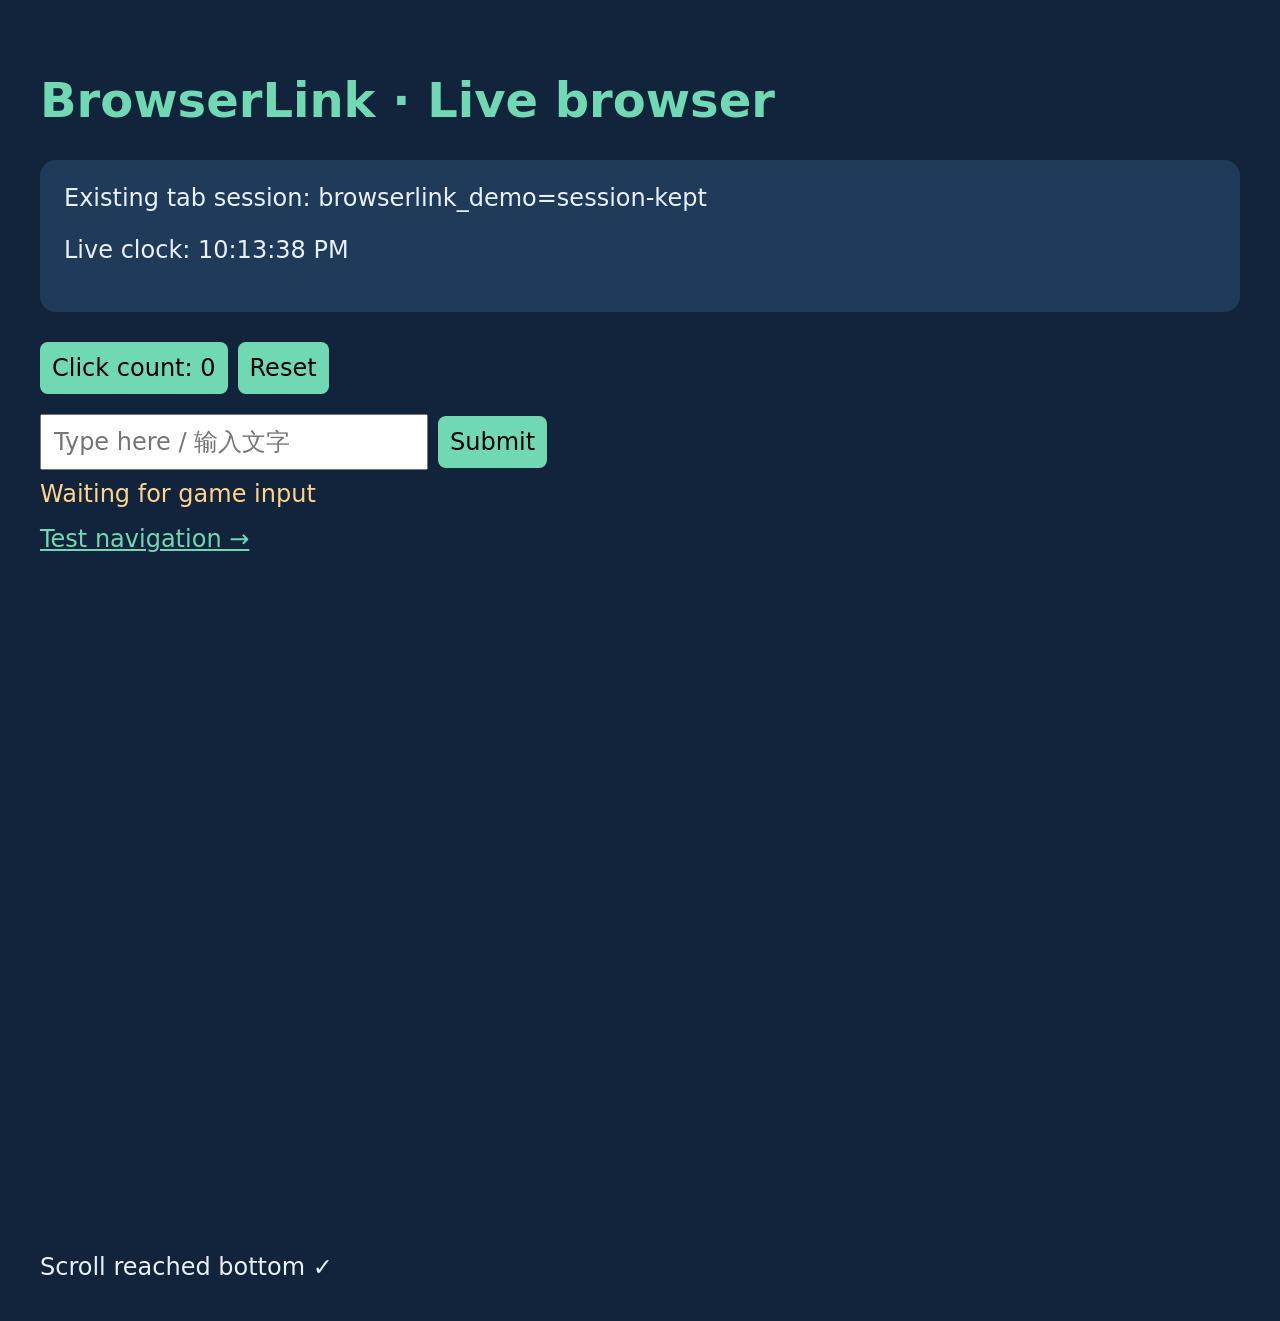
<file: test-site/index.html>
<!doctype html><meta charset="utf-8"><title>BrowserLink interaction test</title>
<style>body{font:24px system-ui;background:#11243b;color:#e8f1ff;margin:0;padding:40px}h1{color:#70d9b4}button,input{font:24px system-ui;padding:12px;margin:10px 10px 10px 0}button{background:#70d9b4;border:0;border-radius:8px}#output{min-height:45px;color:#ffd48a}.panel{background:#203b59;padding:24px;border-radius:16px;margin:20px 0}footer{margin-top:700px}</style>
<h1>BrowserLink · Live browser</h1><div class="panel"><div id="session"></div><p id="clock"></p></div>
<button id="counter">Click count: 0</button><button id="reset">Reset</button>
<div><input id="text" placeholder="Type here / 输入文字" size="25"><button id="submit">Submit</button></div>
<div id="output">Waiting for game input</div><a href="second.html" style="color:#70d9b4">Test navigation →</a>
<footer>Scroll reached bottom ✓</footer>
<script>
if(!document.cookie.includes('browserlink_demo='))document.cookie='browserlink_demo=session-kept; SameSite=Strict; path=/';
document.getElementById('session').textContent='Existing tab session: '+document.cookie;
let count=0;counter.onclick=()=>counter.textContent='Click count: '+(++count);reset.onclick=()=>{count=0;counter.textContent='Click count: 0';};
submit.onclick=()=>{output.textContent='Received: '+text.value;};
text.onkeydown=e=>{if(e.key==='Enter')submit.click();};
setInterval(()=>clock.textContent='Live clock: '+new Date().toLocaleTimeString(),250);
</script>
</file>
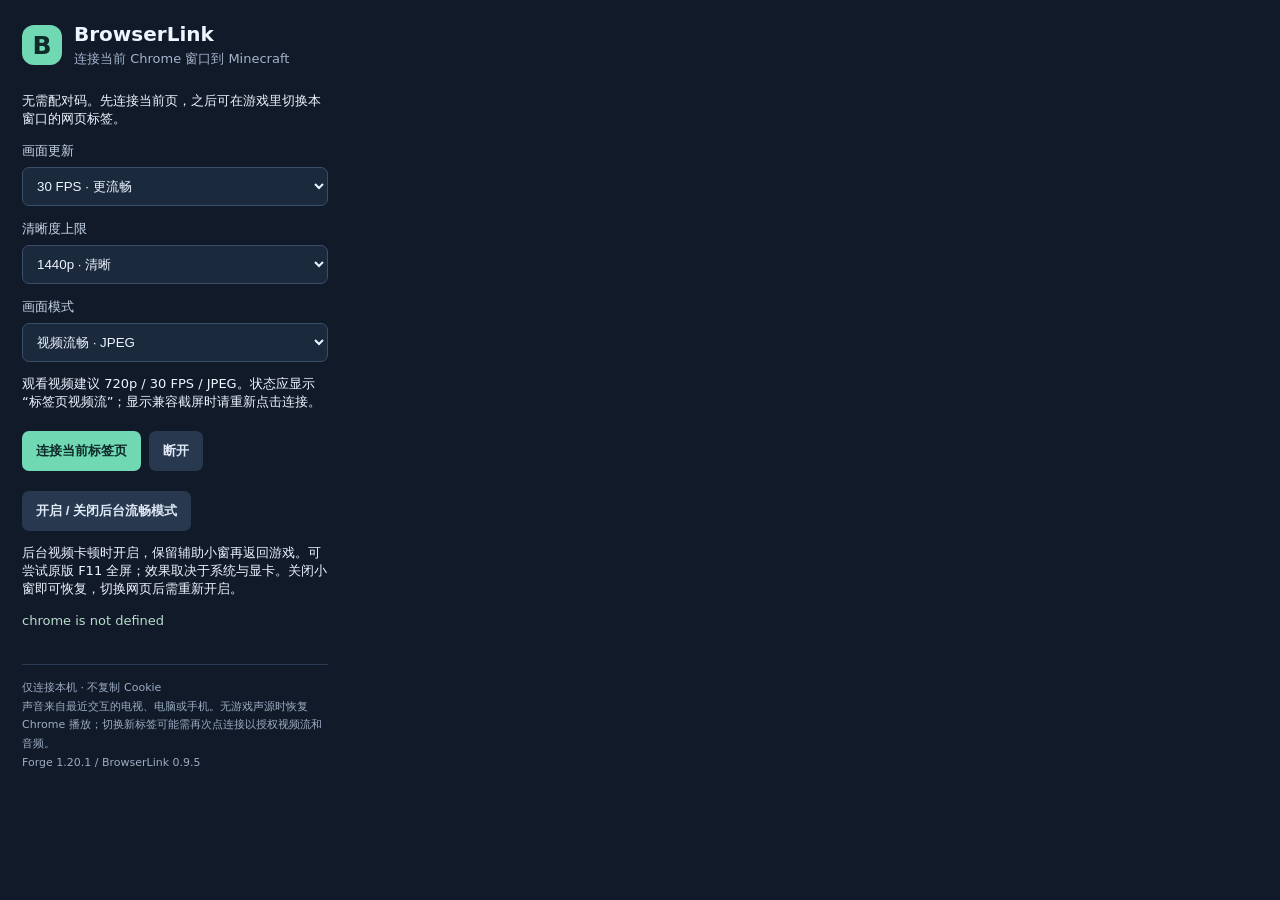
<file: extension/popup.html>
<!doctype html>
<html lang="zh-CN"><head><meta charset="utf-8"><title>BrowserLink</title>
<link rel="stylesheet" href="popup.css"></head><body>
<header><span class="mark">B</span><div><h1>BrowserLink</h1><p>连接当前 Chrome 窗口到 Minecraft</p></div></header>
<p>无需配对码。先连接当前页，之后可在游戏里切换本窗口的网页标签。</p>
<label for="fps">画面更新</label><select id="fps"><option value="10">10 FPS · 节省资源</option><option value="15">15 FPS</option><option value="20">20 FPS</option><option value="30" selected>30 FPS · 更流畅</option></select>
<label for="quality">清晰度上限</label><select id="quality"><option value="720">720p · 节省资源</option><option value="1080">1080p</option><option value="1440" selected>1440p · 清晰</option></select>
<label for="captureFormat">画面模式</label><select id="captureFormat"><option value="jpeg" selected>视频流畅 · JPEG</option><option value="png">文字无损 · PNG（开销更高）</option></select>
<p>观看视频建议 720p / 30 FPS / JPEG。状态应显示“标签页视频流”；显示兼容截屏时请重新点击连接。</p>
<div class="actions"><button id="connect">连接当前标签页</button><button id="stop" class="secondary">断开</button></div>
<div class="actions"><button id="keepalive" class="secondary">开启 / 关闭后台流畅模式</button></div>
<p>后台视频卡顿时开启，保留辅助小窗再返回游戏。可尝试原版 F11 全屏；效果取决于系统与显卡。关闭小窗即可恢复，切换网页后需重新开启。</p>
<p id="status" role="status">正在读取状态…</p>
<footer>仅连接本机 · 不复制 Cookie<br>声音来自最近交互的电视、电脑或手机。无游戏声源时恢复 Chrome 播放；切换新标签可能需再次点连接以授权视频流和音频。<br>Forge 1.20.1 / BrowserLink 0.9.5</footer>
<script src="popup.js"></script></body></html>
</file>
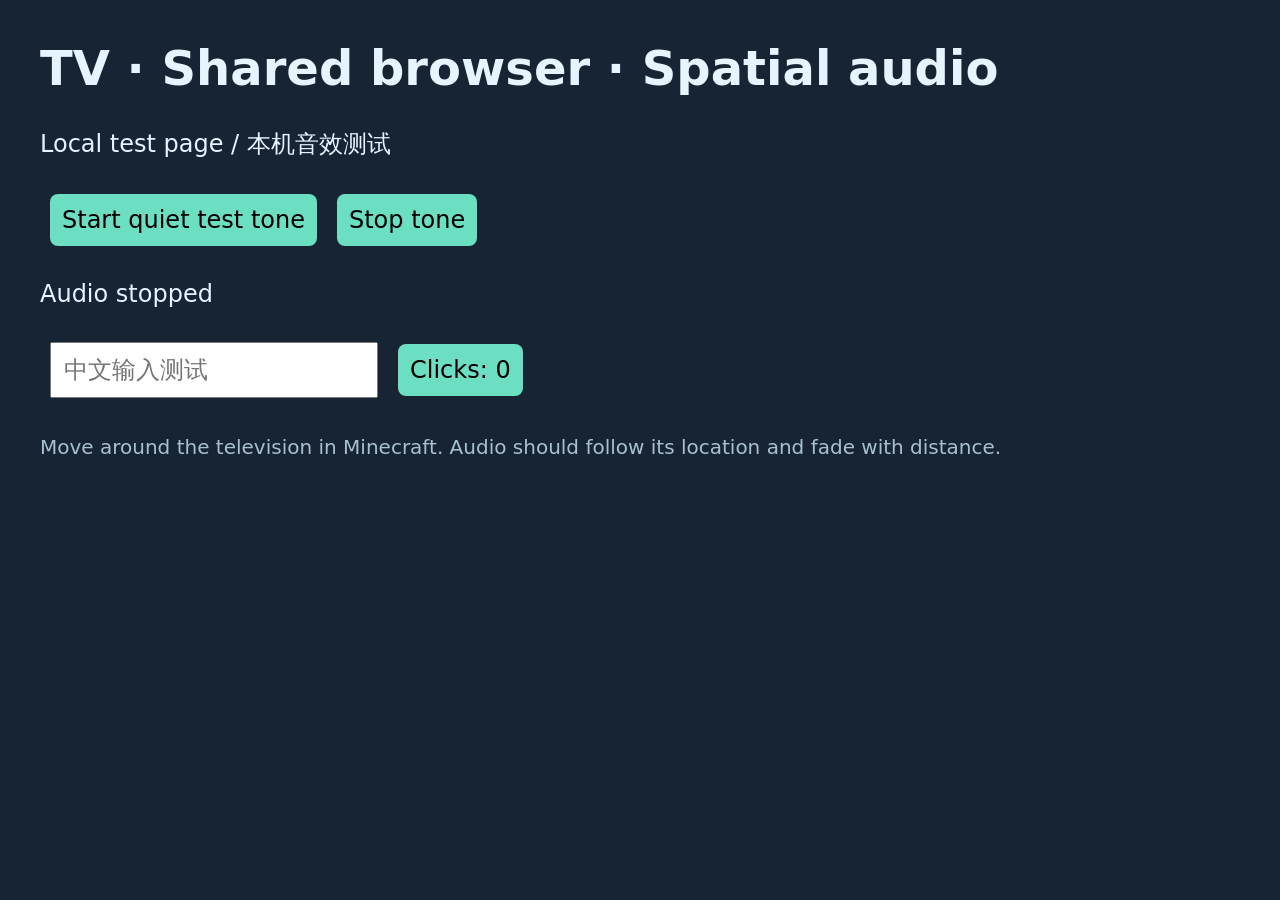
<file: test-site/audio.html>
<!doctype html><meta charset="utf-8"><title>BrowserLink TV + Audio QA</title>
<style>body{margin:40px;background:#162433;color:#e6f4ff;font:24px system-ui}button,input{font:inherit;padding:12px;margin:10px}button{background:#6cdec1;border:0;border-radius:8px}small{color:#a9c0d2}</style>
<h1>TV · Shared browser · Spatial audio</h1><p>Local test page / 本机音效测试</p>
<button id="tone">Start quiet test tone</button><button id="stop">Stop tone</button><p id="state">Audio stopped</p>
<input id="text" placeholder="中文输入测试"><button id="count">Clicks: 0</button>
<p><small>Move around the television in Minecraft. Audio should follow its location and fade with distance.</small></p>
<script>
let context,oscillator,gain,count=0;
document.querySelector('#tone').onclick=async()=>{
 if(context)await context.close();context=new AudioContext();oscillator=context.createOscillator();gain=context.createGain();gain.gain.value=.04;oscillator.frequency.value=440;oscillator.connect(gain).connect(context.destination);oscillator.start();document.querySelector('#state').textContent='440 Hz test tone active · low volume';
};
document.querySelector('#stop').onclick=()=>{context?.close();context=null;document.querySelector('#state').textContent='Audio stopped';};
document.querySelector('#count').onclick=e=>e.target.textContent='Clicks: '+(++count);
</script>
</file>
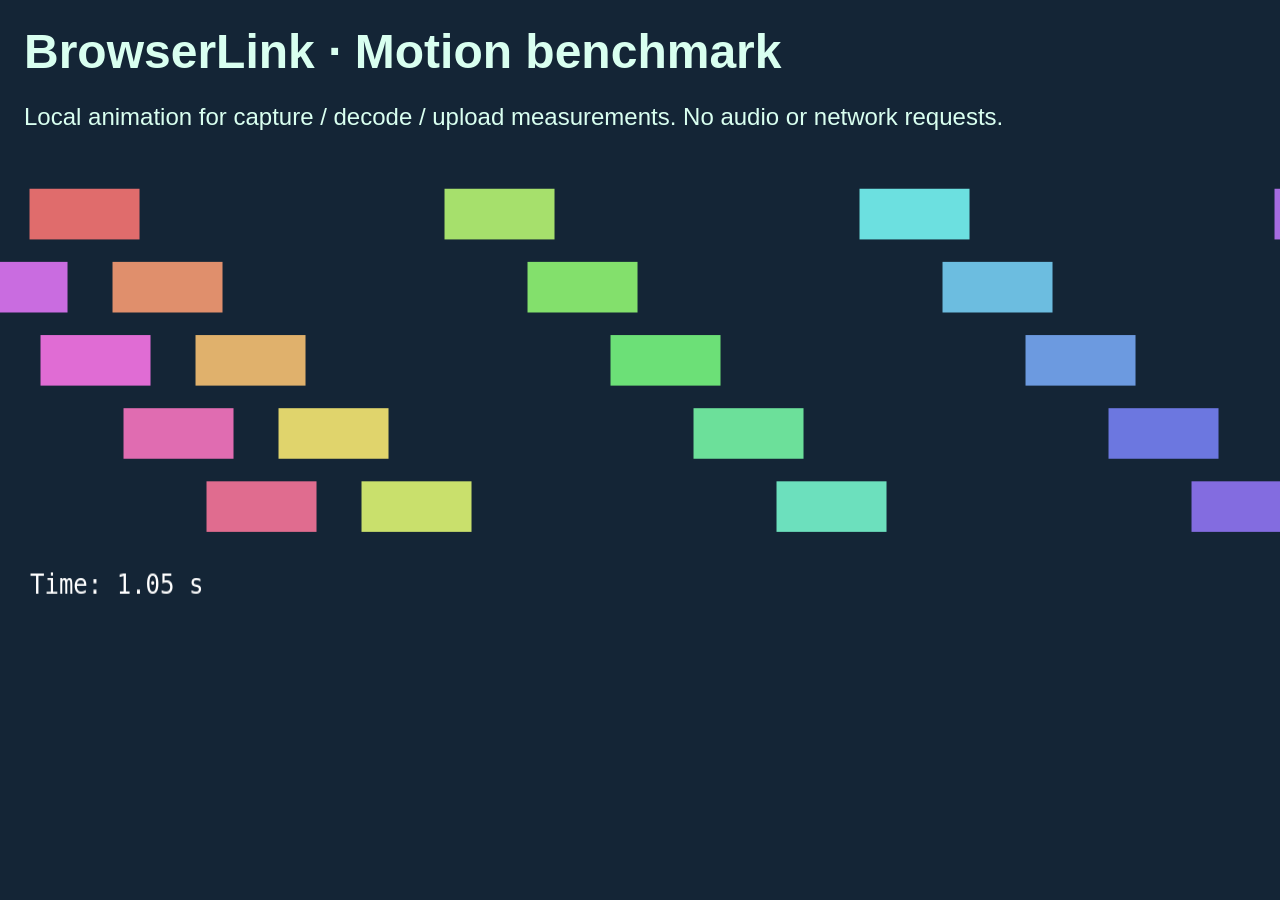
<file: test-site/motion.html>
<!doctype html><meta charset="utf-8"><title>BrowserLink motion benchmark</title>
<style>body{margin:0;background:#142536;color:#d9fff0;font:24px sans-serif}h1,p{margin:24px}canvas{width:100%;height:50vh}</style>
<h1>BrowserLink · Motion benchmark</h1><p>Local animation for capture / decode / upload measurements. No audio or network requests.</p>
<canvas width="1280" height="400"></canvas>
<script>
const c=document.querySelector('canvas'),g=c.getContext('2d');
function draw(t){g.fillStyle='#142536';g.fillRect(0,0,c.width,c.height);for(let i=0;i<20;i++){g.fillStyle=`hsl(${i*18},65%,65%)`;g.fillRect((t/7+i*83)%1400-120,30+(i%5)*65,110,45);}g.fillStyle='white';g.font='24px monospace';g.fillText('Time: '+(t/1000).toFixed(2)+' s',30,390);requestAnimationFrame(draw);}requestAnimationFrame(draw);
</script>
</file>
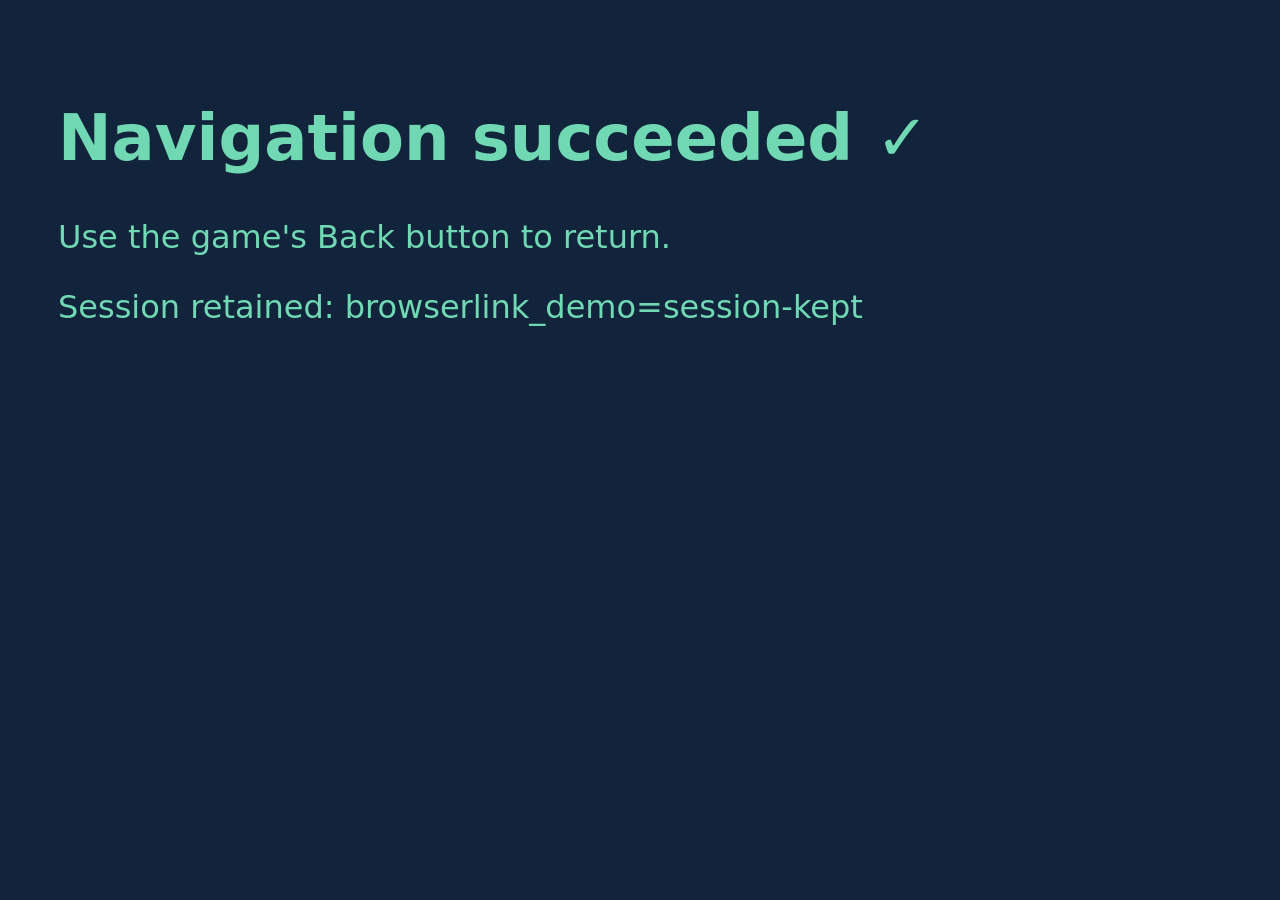
<file: test-site/second.html>
<!doctype html><meta charset="utf-8"><title>BrowserLink navigation test</title><body style="background:#11243b;color:#70d9b4;font:32px system-ui;padding:50px"><h1>Navigation succeeded ✓</h1><p>Use the game's Back button to return.</p><script>document.body.insertAdjacentHTML('beforeend','<p>Session retained: '+document.cookie+'</p>')</script></body>
</file>
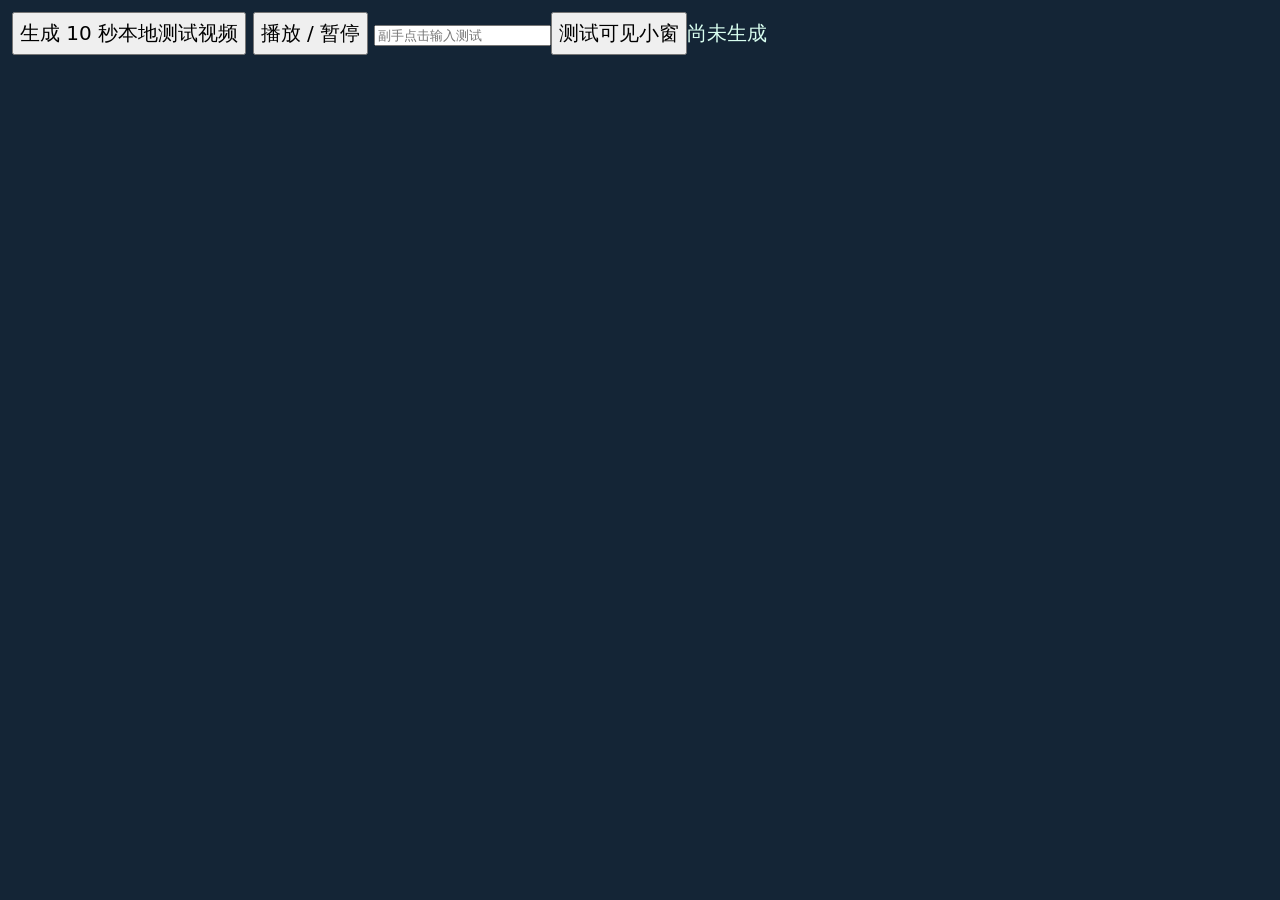
<file: test-site/video.html>
<!doctype html><meta charset="utf-8"><title>BrowserLink video QA</title>
<style>body{margin:0;background:#142536;color:#d9fff0;font:20px system-ui}header{padding:12px}button{font:inherit;padding:6px}video,canvas{width:100%;max-height:78vh;object-fit:contain}pre{margin:8px}</style>
<header><button id="make">生成 10 秒本地测试视频</button> <button id="play">播放 / 暂停</button> <input id="input" placeholder="副手点击输入测试"><button id="keepalive">测试可见小窗</button><span id="status">尚未生成</span></header>
<canvas width="1280" height="720"></canvas><video controls loop playsinline hidden></video><pre id="stats"></pre>
<script>
const c=document.querySelector('canvas'),g=c.getContext('2d'),v=document.querySelector('video'),s=document.querySelector('#status');let recording=false,started=0;
const hit=document.createElement('div');hit.style='position:fixed;bottom:0;left:0;background:#123;color:white;font:18px monospace;pointer-events:none';document.body.append(hit);
document.addEventListener('pointerdown',e=>{hit.textContent=`HIT ${e.target.id||e.target.tagName} x=${e.clientX} y=${e.clientY} viewport=${innerWidth}x${innerHeight} DPR=${devicePixelRatio}`;},true);
function draw(t){if(!recording)return;const n=(t-started)/1000;
g.fillStyle='#152536';g.fillRect(0,0,1280,720);
for(let y=0;y<18;y++)for(let x=0;x<32;x++){g.fillStyle=`hsl(${(x*9+y*17+n*40)%360} 65% ${30+25*Math.sin(x*.3+y*.2+n)}%)`;g.fillRect(x*40,y*40,40,40);}
g.fillStyle='#001b';g.fillRect(0,0,1280,100);g.fillStyle='white';g.font='bold 48px monospace';g.fillText('SOURCE '+n.toFixed(3)+' s',25,65);
for(let i=0;i<20;i++){g.fillStyle='white';g.beginPath();g.arc((n*150+i*89)%1400-60,160+(i%6)*85,18,0,7);g.fill();}
requestAnimationFrame(draw);}
document.querySelector('#make').onclick=async()=>{if(recording)return;recording=true;v.pause();v.hidden=true;c.hidden=false;s.textContent='生成中，请保持此窗口前台 10 秒';started=performance.now();requestAnimationFrame(draw);const stream=c.captureStream(30),chunks=[];const r=new MediaRecorder(stream,{mimeType:'video/webm;codecs=vp8',videoBitsPerSecond:6000000});r.ondataavailable=e=>{if(e.data.size)chunks.push(e.data)};r.onstop=()=>{recording=false;stream.getTracks().forEach(t=>t.stop());v.src=URL.createObjectURL(new Blob(chunks,{type:'video/webm'}));c.hidden=true;v.hidden=false;s.textContent='本地 WebM / VP8 / 1280×720 / 30 FPS 循环播放';v.play();};r.start();setTimeout(()=>r.stop(),10000);};
document.querySelector('#play').onclick=()=>v.paused?v.play():v.pause();
document.querySelector('#keepalive').onclick=async()=>{
 try{
  if(!window.documentPictureInPicture)throw Error('当前浏览器不支持文档画中画');
  if(documentPictureInPicture.window){documentPictureInPicture.window.close();return;}
  const pip=await documentPictureInPicture.requestWindow({width:180,height:80,disallowReturnToOpener:true});
  pip.document.title='BrowserLink 可见性对照';
  pip.document.body.style.cssText='margin:8px;background:#142536;color:#d9fff0;font:13px system-ui';
  pip.document.body.textContent='BrowserLink 可见性测试。保持此小窗，切回游戏观察帧率；关闭后再对照。';
 }catch(e){s.textContent=e.message;}
};
setInterval(()=>{const q=v.getVideoPlaybackQuality();document.querySelector('#stats').textContent=`Decoded ${q.totalVideoFrames} | dropped ${q.droppedVideoFrames} | video time ${v.currentTime.toFixed(3)} | ${v.paused?'paused':'playing'}`;},1000);
</script>
</file>
<file: extension/popup.css>
:root{color-scheme:dark;font:13px system-ui,sans-serif}*{box-sizing:border-box}body{width:350px;margin:0;padding:22px;background:#111a28;color:#edf5ff}header{display:flex;align-items:center;gap:12px;margin-bottom:24px}.mark{display:grid;place-items:center;width:40px;height:40px;border-radius:12px;background:#70d9b4;color:#102a29;font-size:25px;font-weight:800}h1{font-size:20px;margin:0}header p{color:#a3b4cc;margin:4px 0 0}label{display:block;margin:14px 0 7px;color:#c7d6e9}input,select{width:100%;padding:10px;border:1px solid #3a4d69;border-radius:7px;background:#1b293d;color:inherit}input:focus,select:focus{outline:2px solid #70d9b4}.actions{display:flex;gap:8px;margin-top:20px}button{padding:11px 14px;border:0;border-radius:7px;background:#70d9b4;color:#102a29;font-weight:700;cursor:pointer}button.secondary{background:#28394f;color:#dfe9f7}button:disabled{opacity:.5;cursor:wait}#status{min-height:40px;line-height:1.6;color:#b7dccc;overflow-wrap:anywhere}footer{border-top:1px solid #293a52;padding-top:14px;color:#9bacc3;line-height:1.7;font-size:11px}
#status{white-space:pre-line}
</file>
